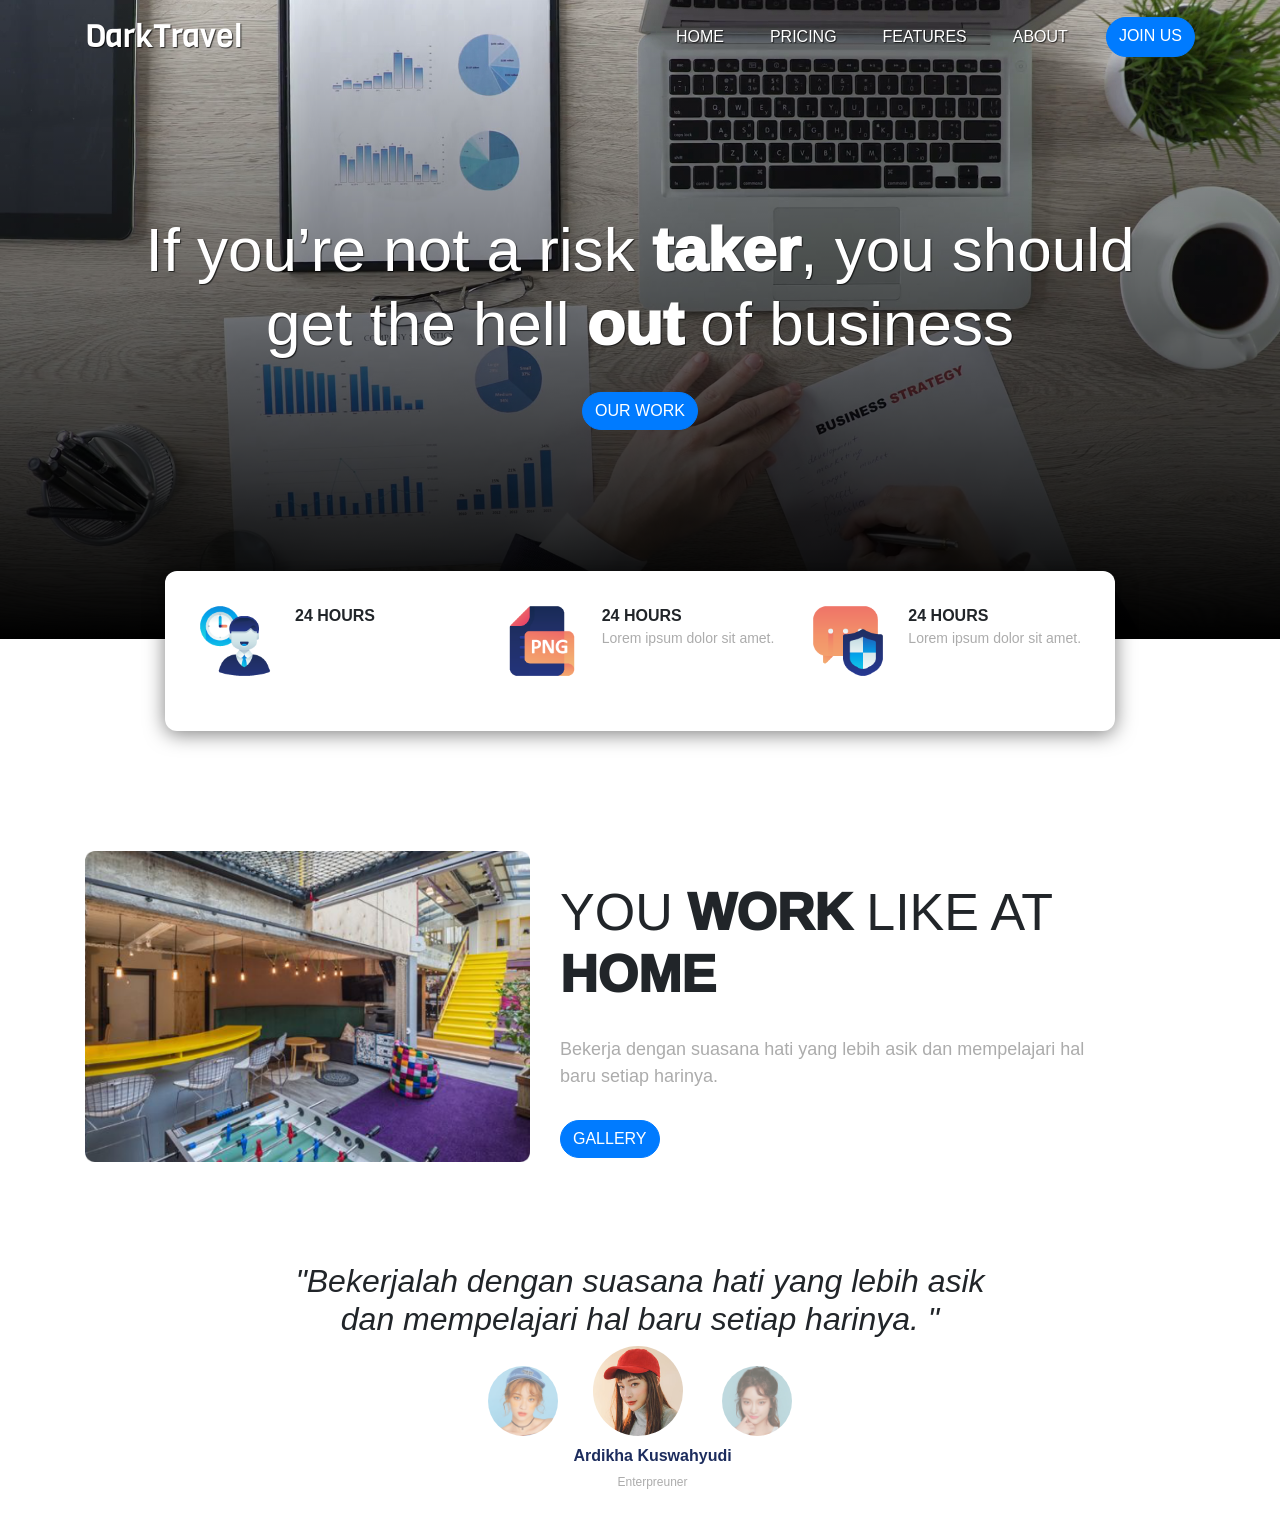
<file: landingPage/index.html>
<!doctype html>
<html lang="en">

<head>
  <script src="https://ajax.googleapis.com/ajax/libs/jquery/3.3.1/jquery.min.js"></script>
<script>
$(document).ready(function(){
  // Add smooth scrolling to all links
  $("a").on('click', function(event) {

    // Make sure this.hash has a value before overriding default behavior
    if (this.hash !== "") {
      // Prevent default anchor click behavior
      event.preventDefault();

      // Store hash
      var hash = this.hash;

      // Using jQuery's animate() method to add smooth page scroll
      // The optional number (800) specifies the number of milliseconds it takes to scroll to the specified area
      $('html, body').animate({
        scrollTop: $(hash).offset().top
      }, 800, function(){
   
        // Add hash (#) to URL when done scrolling (default click behavior)
        window.location.hash = hash;
      });
    } // End if
  });
});
$( document ).ready(function() {
  
  $( "#clickintro, .up" ).click(function() {
    $('html, body').animate({
      scrollTop:$('#intro').offset().top - 48
    }, 'slow');
  });
  
  $( "#clickmedium" ).click(function() {
    $('html, body').animate({
      scrollTop:$('#medium').offset().top - 48
    }, 'slow');
  });
  
  $( "#clickoutro" ).click(function() {
    $('html, body').animate({
      scrollTop:$('#outro').offset().top - 48
    }, 'slow');
  });


  // Bouton up apparaît au scroll, lorsqu'il dépasse de 48px
  $( window ).scroll(function() {
    if($(window).scrollTop() > 48) {
      $(".up").fadeIn('fast', function(){
      });
    } 
    else {
      $(".up").fadeOut('fast', function(){
      });
    }
  });
  
});
</script>
  <!-- Required meta tags -->
  <meta charset="utf-8">
  <meta name="viewport" content="width=device-width, initial-scale=1, shrink-to-fit=no">

  <!-- Bootstrap CSS -->
  <link rel="stylesheet" href="https://stackpath.bootstrapcdn.com/bootstrap/4.1.3/css/bootstrap.min.css" integrity="sha384-MCw98/SFnGE8fJT3GXwEOngsV7Zt27NXFoaoApmYm81iuXoPkFOJwJ8ERdknLPMO"
    crossorigin="anonymous">

  <!-- My Fonts -->
  <link href="https://fonts.googleapis.com/css?family=Viga" rel="stylesheet">

  <!-- My css -->
  <link rel="stylesheet" href="style.css">
  <title>Travel</title>
</head>

<body>
  <!-- Navbar -->
  <nav class="navbar navbar-expand-lg navbar-light" id="">
    <div class="container">
      <a class="navbar-brand" href="#clickintro">DarkTravel</a>
      <button class="navbar-toggler" type="button" data-toggle="collapse" data-target="#navbarNavAltMarkup"
        aria-controls="navbarNavAltMarkup" aria-expanded="false" aria-label="Toggle navigation">
        <span class="navbar-toggler-icon"></span>
      </button>
      <div class="collapse navbar-collapse" id="navbarNavAltMarkup">
        <div class="navbar-nav ml-auto">
          <a class="nav-item nav-link active" href="#" id="section4">Home <span class="sr-only">(current)</span></a>
          <a class="nav-item nav-link" href="#section1" id="scroll">Pricing</a>
          <a class="nav-item nav-link" href="#section2" id="scroll">Features</a>
          <a class="nav-item nav-link" href="#section3" id="scroll">About</a>
          <a class="nav-item btn btn-primary tombol" href="#">Join Us</a>
        </div>
      </div>
    </div>
  </nav>
  <!-- Akhir navbar -->

  <!-- Jumbotron -->
  <div class="jumbotron jumbotron-fluid">
    <div class="container">
      <h1 class="display-4">If you’re not a risk <span>taker</span>, you should <br> get the hell <span>out</span> of
        business</h1>
      <a href="" class="btn btn-primary tombol">Our Work</a>
    </div>
  </div>
  <!-- Akhir Jumbotron -->

  <!-- COntainer -->
  <div class="container">

    <!-- info panel -->
    <div class="row justify-content-center">
      <div class="col-10 info-panel" id="section1">
        <div class="row">
          <div class="col-lg">
            <img src="img/employee.png" alt="" class="float-left">
            <h4>24 Hours</h4>
            <p></p>
          </div>
          <div class="col-lg">
            <img src="img/hires.png" alt="" class="float-left">
            <h4>24 Hours</h4>
            <p>Lorem ipsum dolor sit amet.</p>
          </div>
          <div class="col-lg">
            <img src="img/security.png" alt="" class="float-left">
            <h4>24 Hours</h4>
            <p>Lorem ipsum dolor sit amet.</p>
          </div>
        </div>
      </div>
    </div>
    <!-- Akhir info panel -->

    <!-- Workingspace -->
    <div class="row workingspace" id="section2">
      <div class="col-lg-5">
        <img src="img/workingspace.png" alt="" class="img-fluid">
      </div>
      <div class="col-lg-6">
        <h3>You <span>work</span> like at <span>home</span></h3>
        <p>Bekerja dengan suasana hati yang lebih asik dan mempelajari hal baru setiap harinya.</p>
        <a href="" class="btn btn-primary tombol">Gallery</a>
      </div>
    </div>
    <!-- AKhir workingspace -->

    <!-- Testimonial -->
    <section class="testimonial">
      <div class="row justify-content-center">
        <div class="col-lg-8">
          <h5>"Bekerjalah dengan suasana hati yang lebih asik dan mempelajari hal baru setiap harinya. "</h5>
        </div>
      </div>

      <div class="row justify-content-center" id="section3">
        <div class="col-6 justify-content-center d-flex">
          <figure class="figure">
            <img src="img/img1.png" class="figure-img img-fluid rounded-circle" alt="Testi 1">
          </figure>
          <figure class="figure">
            <img src="img/img2.png" class="figure-img img-fluid rounded-circle utama" alt="Testi 2">
            <figcaption class="figure-caption">
              <h5>Ardikha Kuswahyudi</h5>
              <p>Enterpreuner</p>
            </figcaption>
          </figure>
          <figure class="figure">
            <img src="img/img3.png" class="figure-img img-fluid rounded-circle terakhir" alt="Testi 3">
          </figure>
        </div>
      </div>
    </section>
    <!-- AKhir Testimonial -->
  </div>
  <!-- AKhir Container -->
  <nav class="up">
    <a href="#section4">UP</a>
  </nav>
  <!-- Optional JavaScript -->
  <!-- jQuery first, then Popper.js, then Bootstrap JS -->
  <script src="https://code.jquery.com/jquery-3.3.1.slim.min.js" integrity="sha384-q8i/X+965DzO0rT7abK41JStQIAqVgRVzpbzo5smXKp4YfRvH+8abtTE1Pi6jizo"
    crossorigin="anonymous"></script>
  <script src="https://cdnjs.cloudflare.com/ajax/libs/popper.js/1.14.3/umd/popper.min.js" integrity="sha384-ZMP7rVo3mIykV+2+9J3UJ46jBk0WLaUAdn689aCwoqbBJiSnjAK/l8WvCWPIPm49"
    crossorigin="anonymous"></script>
  <script src="https://stackpath.bootstrapcdn.com/bootstrap/4.1.3/js/bootstrap.min.js" integrity="sha384-ChfqqxuZUCnJSK3+MXmPNIyE6ZbWh2IMqE241rYiqJxyMiZ6OW/JmZQ5stwEULTy"
    crossorigin="anonymous"></script>

  <!-- jquery -->
  <script src="js/jquery-3.3.1.min.js"></script>

</body>

</html>
</file>
<file: landingPage/style.css>
html {
  scroll-behavior: smooth;
}
.up {
    position: fixed;
    top : 90vh;
    right: 2rem;
    width: 3rem;
    height: 3rem;
    border-radius: 30px;
    background: #fff;
    display: flex;
    justify-content: center;
    align-items: center;
    // &.active {
    //     display: flex;
    // }
    a {
        font-size: 1rem;
        font-weight: 500;
    }
}

.up:hover {
    background: rgb(250, 104, 46);
    a {
        color: #fff;
    }
}
/* Navbar */
.navbar {
    position: relative;
    z-index: 1;
}

.navbar-brand {
    font-family: viga;
    font-size: 32px;
}


/* Jumbotron */
.jumbotron {
    background-image: url(img/bis.png);
    background-size: cover;
    height: 540px;
    text-align: center;
    position: relative;
}

.jumbotron .container {
    z-index: 1;
    position: relative;
}

.jumbotron::after {
    content: '';
    display: block;
    width: 100%;
    height: 100%;
    background-image: linear-gradient(to top, rgba(0, 0, 0, 1), rgba(0, 0, 0, 0));
    position: absolute;
    bottom: 0;
}


.jumbotron .display-4 {
    color: white;
    margin-top: 150px;
    font-weight: 200;
    text-shadow: 1px 1px 1px rgba(0, 0, 0, 0.7);
    font-size: 30px;
    margin-bottom: 30px;
}

.jumbotron .display-4 span {
    font-weight: 1000;
}


/* Info Panel */
.info-panel {
    box-shadow: 0 3px 20px rgba(0, 0, 0, 0.5);
    border-radius: 12px;
    margin-top: -100px;
    background-color: white;
    padding: 30px;
}


.info-panel img {
    width: 80px;
    height: 80px;
    margin-right: 20px;
    margin-bottom: 20px;
}

.info-panel h4 {
    font-size: 16px;
    text-transform: uppercase;
    font-weight: bold;
    margin-top: 5px;
}

.info-panel p {
    font-size: 14px;
    color: #ACACAC;
    margin-top: -5px;
    font-weight: 200;
}



/* Workingspace */
.workingspace {
    margin-top: 120px;
    text-align: center;
}

.workingspace h3 {
    font-size: 52px;
    font-weight: 200;
    text-transform: uppercase;
    margin-top: 30px;
}

.workingspace h3 span {
    font-weight: 1000;
}

.workingspace p {
    font-size: 18px;
    color: #ACACAC;
    font-weight: 200;
    margin: 30px 0;
}


/* Testimonial */
.testimonial {
    margin-top: 100px;
}

.testimonial h5 {
    text-align: center;
    font-weight: 200;
    font-style: italic;
    font-size: 24px;
}

.testimonial figure img {
    width: 70px;
    margin: 20px 15px 10px;
    opacity: 0.6;
}

.testimonial figure img.utama {
    width: 90px;
    opacity: 1;
    margin-top: 0px;
    margin-left: 20px;
}

.testimonial figure img.terakhir {
    margin-left: -10px;
}

.testimonial figure h5 {
    font-size: 16px;
    font-weight: bold;
    font-style: normal;
    color: #1C2C5D;
    text-align: center;
}

.testimonial figure p {
    font-size: 12px;
    color: #ACACAC;
    margin-top: 5px !important;
}

.testimonial figcaption {
    text-align: center;
    ;
}


/* Utility */
.tombol {
    text-transform: uppercase;
    border-radius: 40px;
}






/* DESKTOP VERSION */

@media (min-width: 992px) {

    .navbar-brand,
    .nav-link {
        color: white !important;
        text-shadow: 1px 1px 1px rgba(0, 0, 0, 0.7);
    }

    .nav-link {
        text-transform: uppercase;
        margin-right: 30px;
    }

    .nav-link:hover::after {
        content: '';
        display: block;
        border-bottom: 3px solid #0B63DC;
        width: 50%;
        margin: auto;
        padding-bottom: 5px;
        margin-bottom: -8px;
    }

    .jumbotron {
        margin-top: -75px;
        height: 640px;
    }

    .jumbotron .display-4 {
        font-size: 62px;
    }

    .workingspace {
        text-align: left;
    }

    .testimonial h5 {
        font-size: 32px;
    }
}
</file>
